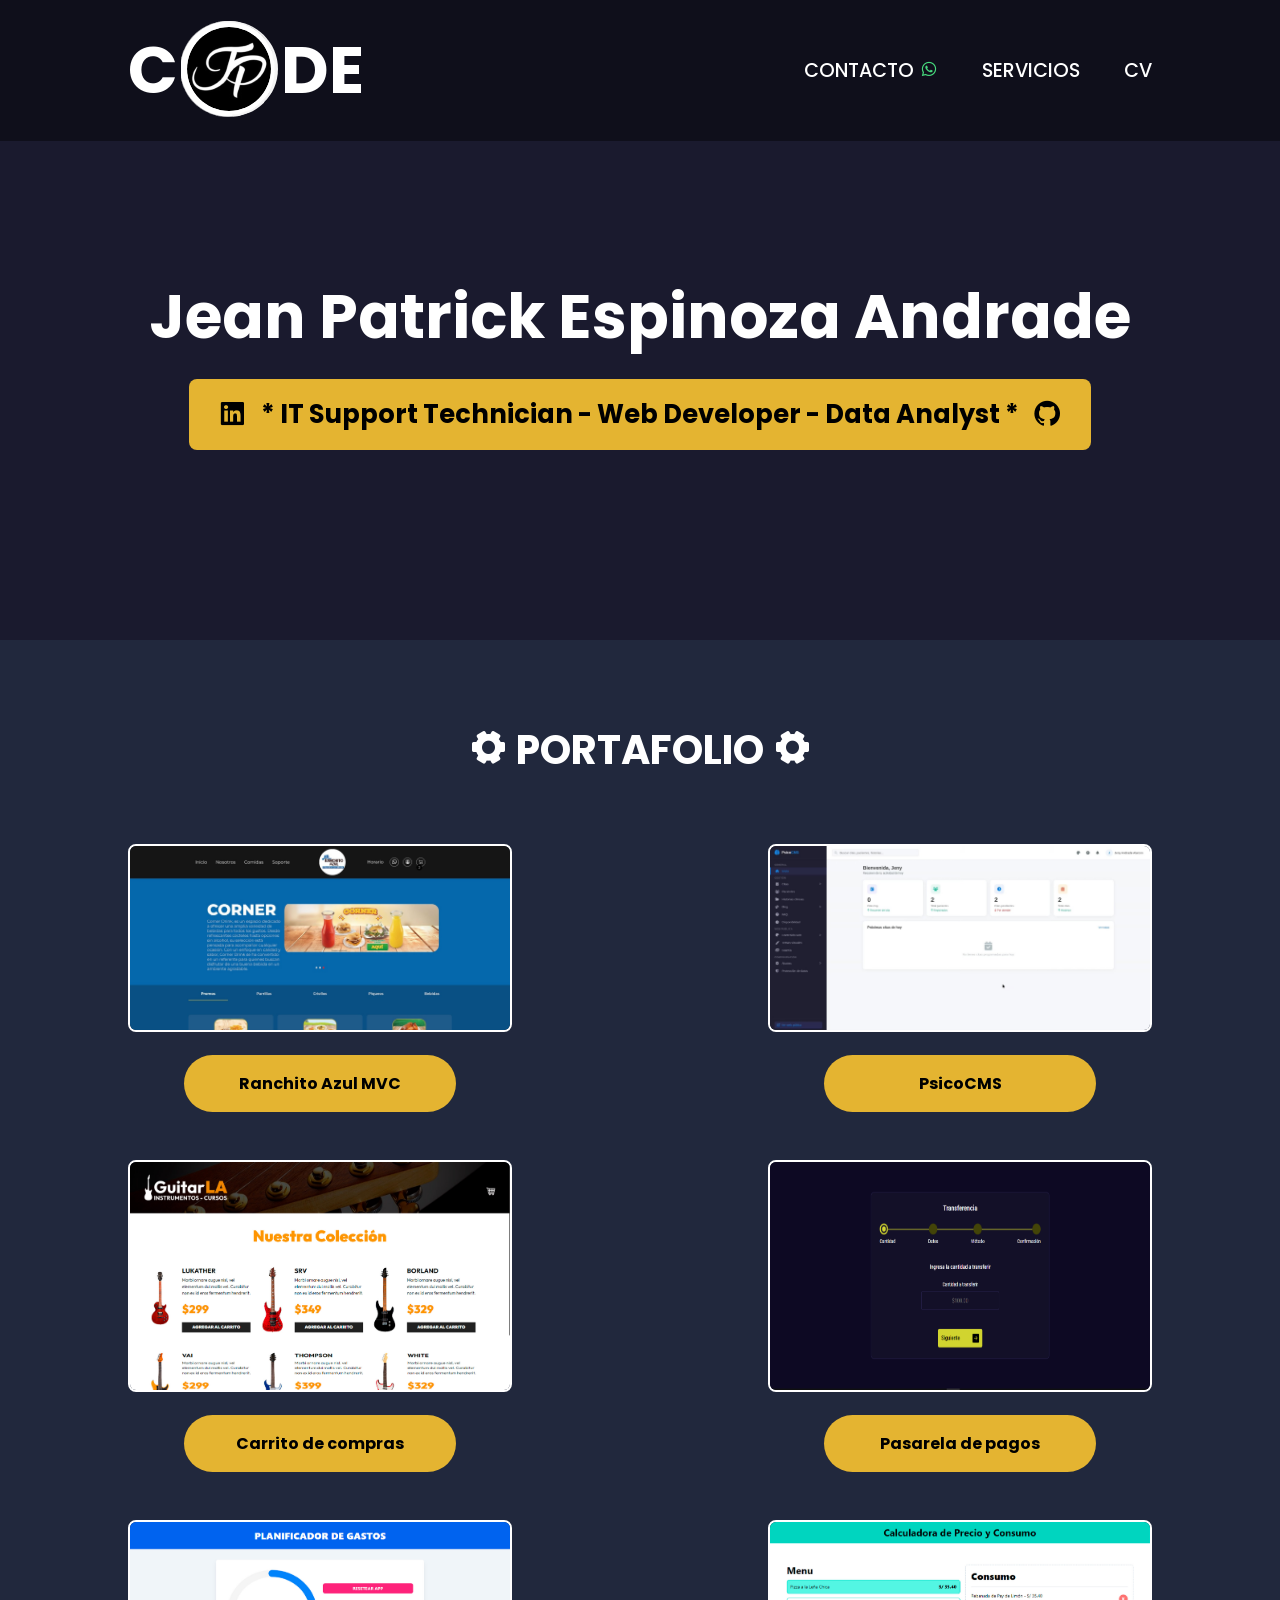
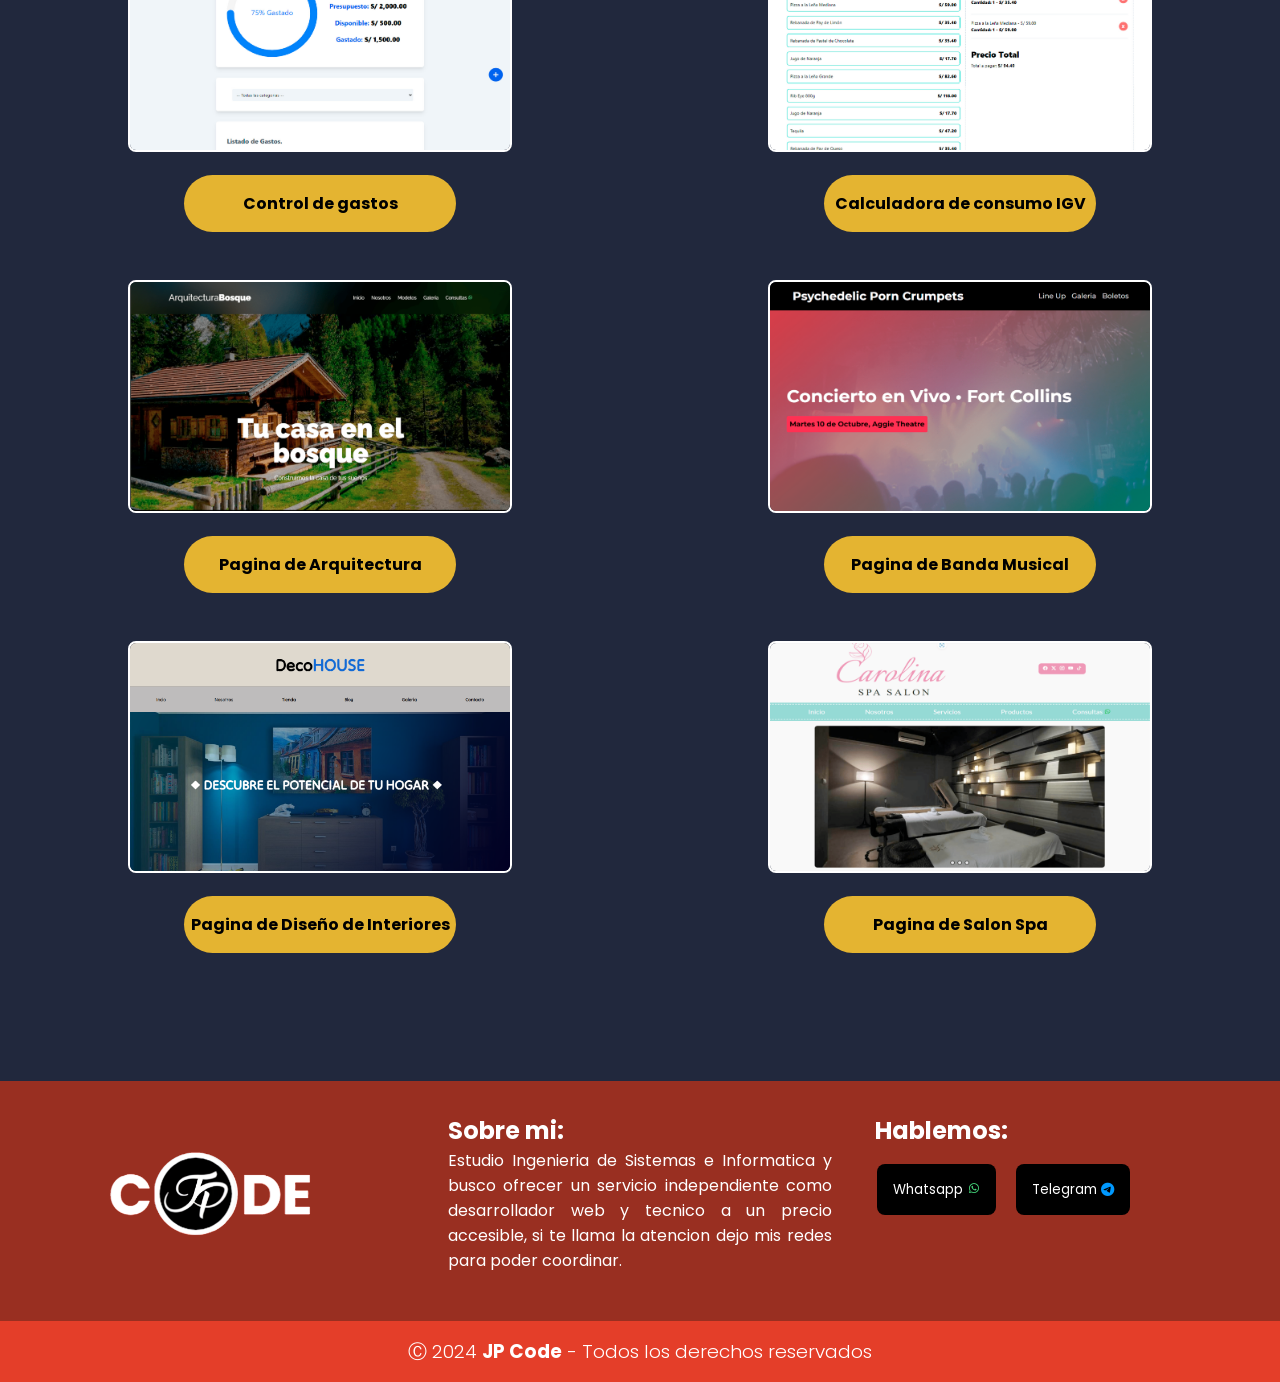
<file: index.html>
<!DOCTYPE html>
<html lang="en">

<head>
	<meta charset="UTF-8" />
	<meta name="viewport" content="width=device-width, initial-scale=1.0" />
	<meta name="description" content="Jean Patrick Espinoza Andrade - IT Support Technician, Web Developer & Data Analyst. Portafolio profesional de JP Code." />
	<meta name="keywords" content="desarrollador web, full stack, IT support, data analyst, portafolio, JP Code" />
	<meta property="og:title" content="JP Code - Portafolio Profesional" />
	<meta property="og:description" content="IT Support Technician * Web Developer * Data Analyst" />
	<meta property="og:type" content="website" />
	<meta name="twitter:card" content="summary_large_image" />
	<title>JP Code</title>
	<link rel="preload" as="video" href="videos/13522169-uhd_3840_2160_25fps.mp4">
	<link rel="stylesheet" href="css/style.css" />
	<link rel="stylesheet" href="https://cdn.jsdelivr.net/npm/bootstrap-icons@1.11.3/font/bootstrap-icons.css" />
	<link href="https://unpkg.com/boxicons@2.1.4/css/boxicons.min.css" rel="stylesheet" />
	<script src="js/scrollreveal.js" defer></script>
	<link rel="icon" href="images/jp logo(1).png" />
</head>

	<body>
		<div id="loader">
			<div class="loader-spinner"></div>
			<div class="loader-text">Cargando...</div>
		</div>
	<header class="header">
		<div class="logo">
			<a href="#">
				<h1>C</h1>
				<img src="images/jp logo(1).png" alt="" class="logo-header" />
				<h1>DE</h1>
			</a>
		</div>

		<input type="checkbox" id="check" />
		<label for="check" class="icons">
			<i class="bi bi-list" id="menu-icon"></i>
			<i class="bi bi-x" id="close-icon"></i>
		</label>

		<nav class="navbar">
			<a href="https://api.whatsapp.com/send?phone=51952493917">CONTACTO <i class="bx bxl-whatsapp"></i></a>
			<a href="servicios.html">SERVICIOS</a>
			<a href="documents/CV.pdf">CV</a>
		</nav>
	</header>

	<div class="video">
		<div class="overlay">
			<div class="contenido-video">
				<h1 class="contenido-typing">Jean Patrick Espinoza Andrade</h1>
				<h2 class="contenido-rol">
					<a href="https://www.linkedin.com/in/jean-patrick-espinoza-andrade-8a875620b"
						class="social-icon linkedin-icon"><i class='bx bxl-linkedin-square'></i></a>
					<a href="documents/CV.pdf">*
						IT Support Technician - Web Developer - Data Analyst *</a>
					<a href="https://github.com/H4issen" class="social-icon github-icon"><i
							class='bx bxl-github'></i></a>
				</h2>
			</div>
		</div>

		<!--overlay-->
		<video autoplay muted loop preload="metadata">
			<source src="videos/13522169-uhd_3840_2160_25fps.mp4" type="video/mp4" />
		</video>
	</div>

	<section class="container-portafolio">
		<h1><i class='bx bxs-cog bx-spin bx-rotate-90'></i> PORTAFOLIO <i class='bx bxs-cog bx-spin bx-rotate-90'></i>
		</h1>

		<div class="listado-portafolio">
			<div class="card-portafolio">
				<figure>
					<a class="card-imagen" href="https://github.com/H4issen/RanchitoAzul">
						<img src="images/ranchito-azul.jpg" alt="" />
					</a>
					<a class="card-nombre" href="https://github.com/H4issen/RanchitoAzul"><b>Ranchito Azul
							MVC</b></a>
				</figure>
			</div>

			<div class="card-portafolio">
				<figure>
					<a class="card-imagen" href="https://github.com/H4issen/PsicoCMS">
						<img src="images/psicocms.jpg" alt="" />
					</a>
					<a class="card-nombre" href="https://github.com/H4issen/PsicoCMS"><b>PsicoCMS</b></a>
				</figure>
			</div>

			<div class="card-portafolio">
				<figure>
				<a class="card-imagen" href="https://h4issen.github.io/carrito-de-compras/">
					<img src="images/Carrito de compras.jpg" alt="" loading="lazy" />
				</a>
					<a class="card-nombre" href="https://h4issen.github.io/carrito-de-compras/"><b>Carrito de
							compras</b></a>
				</figure>
			</div>

			<div class="card-portafolio">
				<figure>
				<a class="card-imagen" href="https://pasarela-de-compra.netlify.app/">
					<img src="images/Pasarela de pagos.png" alt="" loading="lazy" />
				</a>
					<a class="card-nombre" href="https://pasarela-de-compra.netlify.app/"><b>Pasarela de pagos</b></a>
				</figure>
			</div>

			<div class="card-portafolio">
				<figure>
				<a class="card-imagen" href="https://h4issen.github.io/control-gastos-contextapi/">
					<img src="images/Control de gastos.jpg" alt="" loading="lazy" />
				</a>
					<a class="card-nombre" href="https://h4issen.github.io/control-gastos-contextapi/"><b>Control de
							gastos</b></a>
				</figure>
			</div>

			<div class="card-portafolio">
				<figure>
				<a class="card-imagen" href="https://h4issen.github.io/calculadora-propina-igv/">
					<img src="images/Calculadora de consumo IGV.jpg" alt="" loading="lazy" />
				</a>
					<a class="card-nombre" href="https://h4issen.github.io/calculadora-propina-igv/"><b>Calculadora de
							consumo IGV</b></a>
				</figure>
			</div>

			<div class="card-portafolio">
				<figure>
				<a class="card-imagen" href="https://proyecto-sitioarquitectura.netlify.app/">
					<img src="images/Pagina de arquitectura.png" alt="" loading="lazy" />
				</a>
					<a class="card-nombre" href="https://proyecto-sitioarquitectura.netlify.app/"><b>Pagina de
							Arquitectura</b></a>
				</figure>
			</div>

			<div class="card-portafolio">
				<figure>
				<a class="card-imagen" href="https://pagina-concierto-en-vivo.netlify.app/">
					<img src="images/Pagina de concierto.png" alt="" loading="lazy" />
				</a>
					<a class="card-nombre" href="https://pagina-concierto-en-vivo.netlify.app/"><b>Pagina de Banda
							Musical</b></a>
				</figure>
			</div>

			<div class="card-portafolio">
				<figure>
				<a class="card-imagen" href="https://proyecto-decohouse-formatopc.netlify.app/">
					<img src="images/Pagina de diseño de interiores.png" alt="" loading="lazy" />
				</a>
					<a class="card-nombre" href="https://proyecto-decohouse-formatopc.netlify.app/"><b>Pagina de Diseño
							de Interiores</b></a>
				</figure>
			</div>

			<div class="card-portafolio">
				<figure>
				<a class="card-imagen" href="https://proyecto-carolinaspa.netlify.app/">
					<img src="images/Pagina de salon spa.png" alt="" loading="lazy" />
				</a>
					<a class="card-nombre" href="https://proyecto-carolinaspa.netlify.app/"><b>Pagina de Salon
							Spa</b></a>
				</figure>
			</div>
		</div>
	</section>

	<footer>
		<div class="footer-container">
			<div class="footer-description">
				<a class="logo" href="index.html">
					<img src="images/jpcode.png" alt="" class="logo-footer" />
				</a>
			</div>
			<div class="footer-description">
				<h2>Sobre mi:</h2>
				<p>
					Estudio Ingenieria de Sistemas e Informatica y busco ofrecer
					un servicio independiente como desarrollador web y tecnico a un precio
					accesible, si te llama la atencion dejo mis redes para poder
					coordinar.
				</p>
			</div>
			<div class="footer-description">
				<h2>Hablemos:</h2>
				<div class="footer-buttons">
					<button class="button-whatsapp">
						<a href="https://api.whatsapp.com/send?phone=51952493917">Whatsapp <i
								class="bx bxl-whatsapp"></i></a>
					</button>
					<button class="button-telegram">
						<a href="https://t.me/Jpcodee">Telegram <i class="bi bi-telegram"></i></a>
					</button>
				</div>
			</div>
		</div>
		<div class="copyright">
			<h3>Ⓒ 2024 <b>JP Code</b> - Todos los derechos reservados</h3>
		</div>
	</footer>

	<script src="js/preloader.js"></script>
	<script src="js/index.js" defer></script>
</body>

</html>
</file>
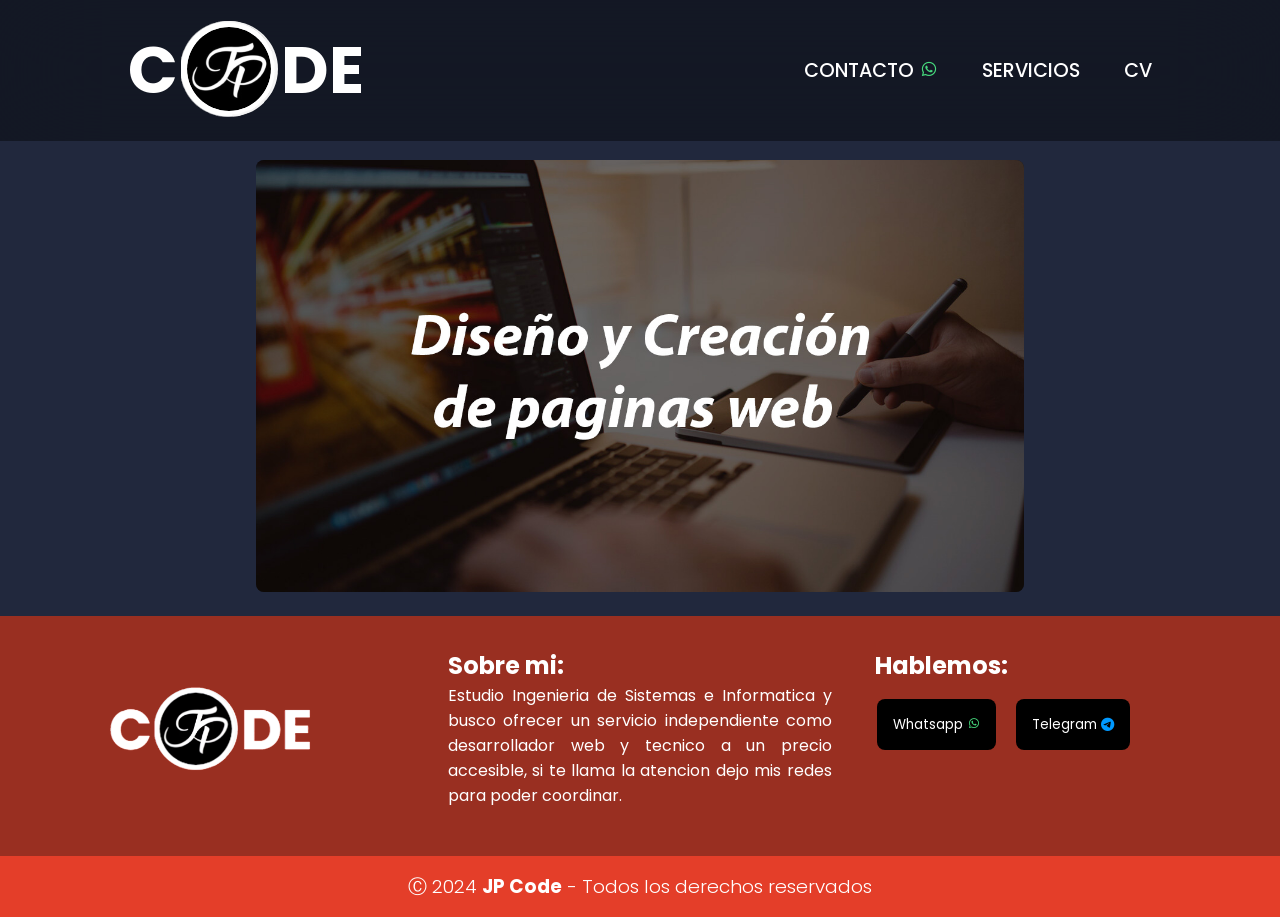
<file: servicios.html>
<!DOCTYPE html>
<html lang="en">
	<head>
		<meta charset="UTF-8" />
		<meta name="viewport" content="width=device-width, initial-scale=1.0" />
		<meta name="description" content="Servicios de desarrollo web, soporte IT y análisis de datos - JP Code" />
		<meta name="keywords" content="desarrollador web, servicios, soporte IT, data analyst" />
		<meta property="og:title" content="JP Code - Servicios" />
		<meta property="og:description" content="Servicios de desarrollo web, soporte IT y análisis de datos" />
		<meta property="og:type" content="website" />
		<title>JP Code</title>
		<link rel="stylesheet" href="css/style.css" />
		<link
			rel="stylesheet"
			href="https://cdn.jsdelivr.net/npm/bootstrap-icons@1.11.3/font/bootstrap-icons.css"
		/>
		<link
			href="https://unpkg.com/boxicons@2.1.4/css/boxicons.min.css"
			rel="stylesheet"
		/>
		<script src="js/scrollreveal.js" defer></script>
		<link rel="icon" href="images/jp logo(1).png" />
	</head>
	<body>
		<div id="loader">
			<div class="loader-spinner"></div>
			<div class="loader-text">Cargando...</div>
		</div>
		<header class="header">
			<div class="logo">
				<a href="index.html">
					<h1>C</h1>
					<img src="images/jp logo(1).png" alt="" class="logo-header" />
					<h1>DE</h1>
				</a>
			</div>

			<input type="checkbox" id="check" />
			<label for="check" class="icons">
				<i class="bi bi-list" id="menu-icon"></i>
				<i class="bi bi-x" id="close-icon"></i>
			</label>

			<nav class="navbar">
				<a href="https://api.whatsapp.com/send?phone=51952493917"
					>CONTACTO <i class="bx bxl-whatsapp"></i
				></a>
				<a href="servicios.html">SERVICIOS</a>
				<a href="documents/CV.pdf">CV</a>
			</nav>
		</header>

		<section class="container-servicios">
			<div class="slider-wrapper">
				<div class="slider">
					<ul>
						<li><img src="images/slider1.jpg" alt="" loading="lazy" /></li>
						<li><img src="images/slider2.jpg" alt="" loading="lazy" /></li>
						<li><img src="images/slider3.jpg" alt="" loading="lazy" /></li>
					</ul>
				</div>
			</div>
		</section>

		<footer>
			<div class="footer-container">
				<div class="footer-description">
					<a class="logo" href="index.html">
						<img src="images/jpcode.png" alt="" class="logo-footer" />	
					</a>
				</div>
				<div class="footer-description">
					<h2>Sobre mi:</h2>
					<p>
						Estudio Ingenieria de Sistemas e Informatica y busco ofrecer
						un servicio independiente como desarrollador web y tecnico a un precio
						accesible, si te llama la atencion dejo mis redes para poder
						coordinar.
					</p>
				</div>
				<div class="footer-description">
					<h2>Hablemos:</h2>
					<div class="footer-buttons">
						<button class="button-whatsapp">
							<a href="https://api.whatsapp.com/send?phone=51952493917"
								>Whatsapp <i class="bx bxl-whatsapp"></i
							></a>
						</button>
						<button class="button-telegram">
							<a href="https://t.me/Jpcodee"
								>Telegram <i class="bi bi-telegram"></i
							></a>
						</button>
					</div>
				</div>
			</div>
			<div class="copyright">
				<h3>Ⓒ 2024 <b>JP Code</b> - Todos los derechos reservados</h3>
			</div>
		</footer>

		<script src="js/preloader.js"></script>
		<script src="js/index.js" defer></script>
	</body>
</html>
</file>
<file: css/style.css>
@import url("https://fonts.googleapis.com/css2?family=Poppins:wght@300;400;500;600;700;800;900&display=swap");

* {
	margin: 0;
	padding: 0;
	box-sizing: border-box;
	font-family: "Poppins", sans-serif;
}

body {
	min-height: 100%;
	background: #1a1a2e;
	background-size: cover;
}

.bxl-whatsapp {
	color: #46da7d;
}

.bi-telegram {
	color: rgb(0, 153, 255);
}

/*header and img*/
.header {
	position: fixed;
	top: 0;
	left: 0;
	width: 100%;
	padding: 1.3rem 10%;
	/* background: rgba(0, 0, 0, 0.4);
	backdrop-filter: blur(50px); */
	display: flex;
	justify-content: space-between;
	align-items: center;
	z-index: 100;
}

.header::before {
	content: "";
	position: absolute;
	top: 0;
	left: 0;
	width: 100%;
	height: 100%;
	background: rgba(0, 0, 0, 0.4);
	backdrop-filter: blur(50px);
	z-index: -1;
}

.header::after {
	content: "";
	position: absolute;
	top: 0;
	left: -100%;
	width: 100%;
	height: 100%;
	background: linear-gradient(
		90deg,
		transparent,
		rgba(255, 255, 255, 0.4),
		transparent
	);
	transition: 0.6s;
}

.header:hover::after {
	left: 100%;
}

.logo {
	font-size: 2rem;
	color: white;
	text-decoration: none;
	font-weight: 700;
	display: flex;

	a {
		text-decoration: none;
		color: white;
		display: flex;
	}

	.logo-header {
		padding: 0 0.1em;
	}

	h1 {
		font-size: 4.1rem;
	}
}

.navbar a {
	color: white;
	font-size: 1.2rem;
	text-decoration: none;
	font-weight: 500;
	margin-left: 2.5rem;
	transition: 0.09s;
}

.navbar a:hover {
	color: rgb(255, 217, 0);
	border-bottom: 3px solid rgb(255, 217, 0);
}

.icons {
	position: absolute;
	right: 5%; /*mueve el icon a la derecha, con un margen de 5*/
	font-size: 2.8rem;
	color: white;
	cursor: pointer;
	display: none;
	transition: 0.5s;
}

.icons:hover {
	color: rgb(255, 217, 0);
}

#check {
	display: none;
}

/*BREAKPOINTS*/
@media (max-width: 992px) {
	.header {
		padding: 1.3rem 5%;
	}
}

@media (max-width: 768px) {
	.icons {
		display: inline-flex;
	}

	#check:checked ~ .icons #menu-icon {
		display: none;
	}

	.icons #close-icon {
		display: none;
	}

	#check:checked ~ .icons #close-icon {
		display: block;
	}

	.navbar {
		position: absolute;
		top: 100%;
		left: 0;
		width: 100%;
		height: 0;
		background: rgba(0, 0, 0, 0.2);
		backdrop-filter: blur(50px);
		overflow: hidden;
		transition: 0.3s;
	}

	#check:checked ~ .navbar {
		height: 12rem;
	}

	.navbar a {
		display: block;
		margin: 1.5rem;
		text-align: center;
		border-bottom: 3px solid transparent;
		transition: 0.5s;
	}
}



video {
	max-width: 100%;
	max-height: 100%;
}

.video {
	position: relative;
	overflow: hidden;
	.overlay {
		position: absolute;
		height: 100%;
		width: 100%;
		display: block;
		display: flex;
		flex-direction: column;
		justify-content: center;
	}
	video {
		width: auto;
		display: block;
		@media (min-width: 768px) {
			width: 100%;
		}
		@media (max-width: 480px) {
			padding-top: 8.7rem;
		}
	}
}

.contenido-video {
	z-index: 10;
	h1 {
		display: block;
		white-space: nowrap;
		margin-top: -10rem;
		width: 25ch;/*29*/
		animation: typing 2s steps(40), blink .5s;
		overflow: hidden;
		

		color: white;
		font-size: clamp(1.2em, 4.8vw, 5.8em); /*3.82*/
		text-align: center;
		margin: 0 auto;
		margin-bottom: 1rem;
		padding-top: 5rem;
		@media (max-width: 480px) {
			padding-top: 9rem;
		}

	}
	.contenido-rol {
		background-color: rgb(228, 180, 49);
		padding: 1rem;
		font-weight: 700;
		font-size: clamp(1.2em, 2vw, 5em);
		border-radius: 0.5rem;
		text-align: center;
		margin: 0 11.8rem;
		display: flex;
		align-items: center;
		justify-content: center;
		gap: 0.8rem;
		@media (max-width: 480px) {
			margin: 0 3rem;
		}
		transition: 0.5s;

		a {
			text-decoration: none;
			color: black;
			transition: 0.5s;
		}
		a:not(.social-icon):hover {
			color: rgb(228, 62, 41);
		}

		.social-icon {
			font-size: 1.2em;
			display: inline-flex;
			align-items: center;
			color: black;
		}
		.linkedin-icon:hover {
			color: #0A66C2;
		}
		.github-icon:hover {
			color: #4a7cbd;
		}
	}

	.contenido-rol:hover {
		background-color: rgb(221, 186, 91);
		box-shadow: 0 0 5px rgb(228, 180, 49), 0 0 10px rgb(228, 180, 49),
			0 0 20px rgb(228, 180, 49), 0 0 30px rgb(228, 180, 49);
	}
}

@keyframes typing {
			from { width: 0 }	
		}
		
		@keyframes blink {
			50% { border-color: transparent; }
		}

.contenido-typing {
	width: 80%;
}

/*sections*/
.container-portafolio {
	padding: 5rem 0;
	background-color: rgb(33, 40, 61);

	h1 {
		text-align: center;
		font-size: 2.5rem;
		color: white;
		margin-bottom: 4rem;
	}

	.listado-portafolio {
		display: grid;
		grid-template-columns: repeat(2, 1fr);
		text-align: center;

		@media (max-width: 820px) {
			grid-template-columns: repeat(1, 1fr);
		}
	}

	.card-portafolio {
		img {
			border-radius: 0.5rem;
			width: 60%;
			border: 2px solid white;
			margin-bottom: 1rem;
			transition: all 0.5s ease;
			text-align: center;
		}

		img:hover {
			transform: scale(0.95);
		}

		figure {
			.card-nombre {
				display: block;
				text-align: center;
				text-decoration: none;
				color: black;
				padding-top: 1rem;
				padding-bottom: 1rem;

				margin: 0 11.5rem 3rem 11.5rem;
				background-color: rgb(228, 180, 49);
				border-radius: 2rem;
				transition: 0.5s;

				@media (max-width: 480px) {
					margin: 0 5.5rem 3rem 5.5rem;
				}
			}

			.card-nombre:hover {
				color: rgb(228, 62, 41);
				background-color: rgb(221, 186, 91);
				box-shadow: 0 0 5px rgb(228, 180, 49), 0 0 10px rgb(228, 180, 49),
					0 0 20px rgb(228, 180, 49), 0 0 30px rgb(228, 180, 49);
			}
		}
	}
}

/*footer*/
.footer-container {
	display: grid;
	grid-template-columns: repeat(3, 1fr);
	background-color: rgb(153, 47, 33);

	@media (max-width: 820px) {
		padding-bottom: 4rem;
		grid-template-columns: repeat(1, 3fr);
	}
}

.footer-description {
	img {
		max-width: 80%;
		text-align: center;
		@media (max-width: 1920px) {
			padding-top: 0rem;
			max-width: 60%;
		}
		@media (max-width: 1366px) {
			padding-top: 3rem;
		}
	}

	.logo {
		justify-content: center;
	}

	h2 {
		color: white;
		padding-top: 2rem;
		max-width: 90%;
		margin: 0 auto;
		@media (max-width: 820px) {
			text-align: center;
		}
	}

	p {
		margin-top: 1rem;
		color: white;
		text-align: justify;
		padding-bottom: 3rem;
		max-width: 90%;
		margin: 0 auto;
	}

	.footer-buttons {
		@media (max-width: 820px) {
			display: flex;
			justify-content: center;
			gap: 1.2rem;
		}

		.button-whatsapp {
			margin-top: 2rem;
			border: none;
			@media (max-width: 1920px) {
				margin-left: 2.2rem;
			}
			@media (max-width: 1366px) {
				margin-left: 1.5rem;
			}
			@media (max-width: 820px) {
				margin-left: 0;
			}

			a {
				text-decoration: none;
				color: white;
				background-color: black;
				padding: 1rem;
				border-radius: 0.5rem;
				transition: 0.5s;
			}
			a:hover {
				background-color: rgb(228, 180, 49);
				color: red;
			}
		}

		.button-telegram {
			margin-top: 2rem;
			border: none;
			margin-left: 1rem;
			@media (max-width: 820px) {
				margin-left: 0;
			}
			a {
				text-decoration: none;
				color: white;
				background-color: black;
				padding: 1rem;
				border-radius: 0.5rem;
				transition: 0.5s;
			}
			a:hover {
				background-color: rgb(228, 180, 49);
				color: red;
			}
		}
	}
}

.copyright h3 {
	background-color: rgb(228, 62, 41);
	padding: 1rem 0;
	color: white;
	text-align: center;
	font-weight: 300;
}


/*Seccion de servicios*/
.container-servicios {
	padding: 1.5rem;
	padding-top: 10rem;
	background-color: #21283D;

	@media (min-width: 1920px) {
		padding-top: 13rem;
		padding-bottom: 5rem;
	}
}

.slider-wrapper {
	position: relative;
	margin: 0 auto;
	transition: 5s;
	max-width: 48rem;/*!importante para escalar tañaño de imagen*/
	
	@media (min-width: 1920px) {
		max-width: 63rem;
	}
	
}

.slider {
	overflow: hidden;
	aspect-ratio: 16 / 9;
	border-radius: 0.5rem;
	background-color: rgba(0, 0, 0, 0.411);
}

.slider ul {
	display: flex;
	padding: 0;
	margin: 0;
	width: 300%;
	height: 100%;
	animation: slide 23s forwards cubic-bezier(0.37, 0.100, 0.100, 0.37) infinite;
}

.slider li {
	list-style: none;
	width: 33.333%;
	height: 100%;
}

.slider img {
	display: block;
	width: 100%;
	height: 100%;
	object-fit: cover;
	cursor: pointer;
}

@keyframes slide {
	0% { transform: translateX(0); }
	9% { transform: translateX(0); }
	10% { transform: translateX(-33.333%); }
	29% { transform: translateX(-33.333%); }
	30% { transform: translateX(-66.666%); }
	49% { transform: translateX(-66.666%); }
	50% { transform: translateX(0); }
	100% { transform: translateX(0); }
}

/*Loader*/
#loader {
	position: fixed;
	top: 0;
	left: 0;
	width: 100%;
	height: 100%;
	background: #1a1a2e;
	display: flex;
	flex-direction: column;
	justify-content: center;
	align-items: center;
	z-index: 9999;
	transition: opacity 0.6s ease, visibility 0.6s ease;
}

#loader.hidden {
	opacity: 0;
	visibility: hidden;
}

.loader-spinner {
	width: 60px;
	height: 60px;
	border: 5px solid rgba(255, 255, 255, 0.1);
	border-top-color: rgb(228, 180, 49);
	border-radius: 50%;
	animation: spin 0.8s linear infinite;
}

.loader-text {
	color: white;
	margin-top: 1.5rem;
	font-size: 1rem;
	font-weight: 300;
	letter-spacing: 0.1em;
}

@keyframes spin {
	to {
		transform: rotate(360deg);
	}
}
</file>
